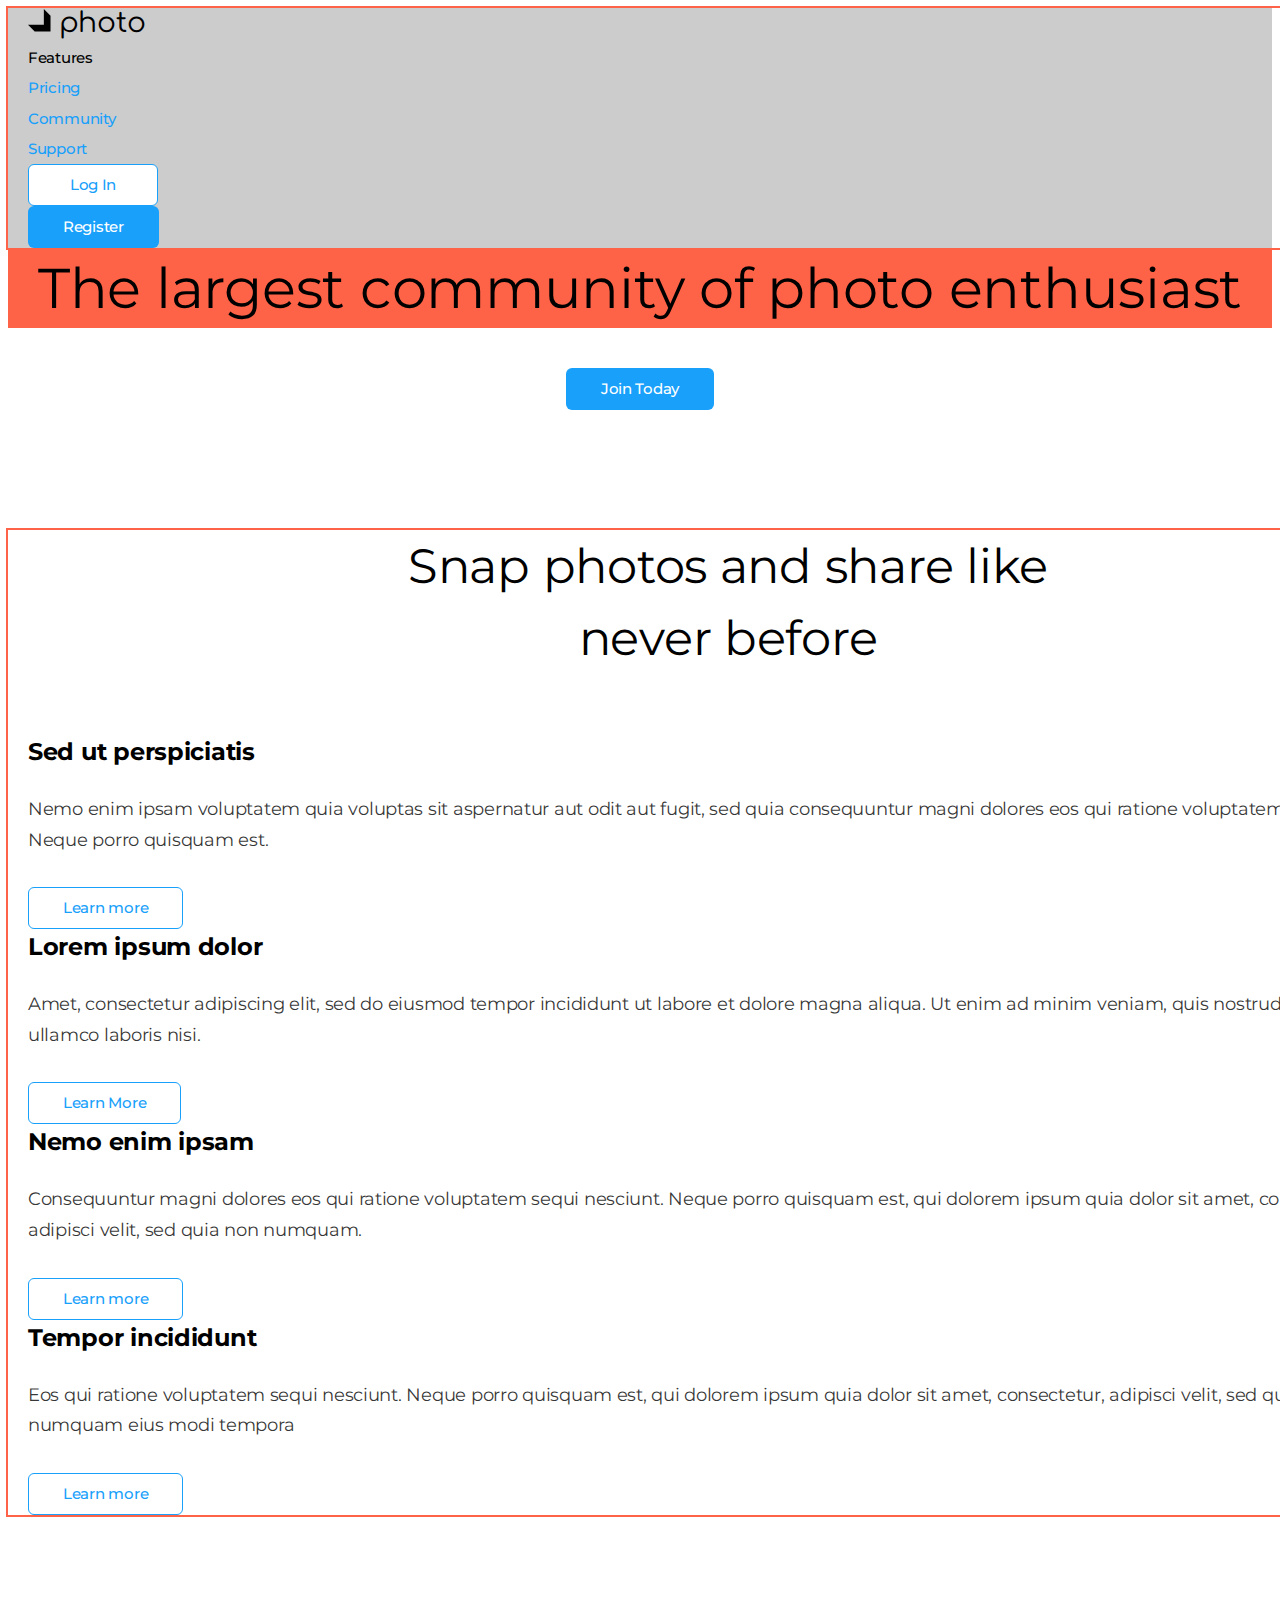
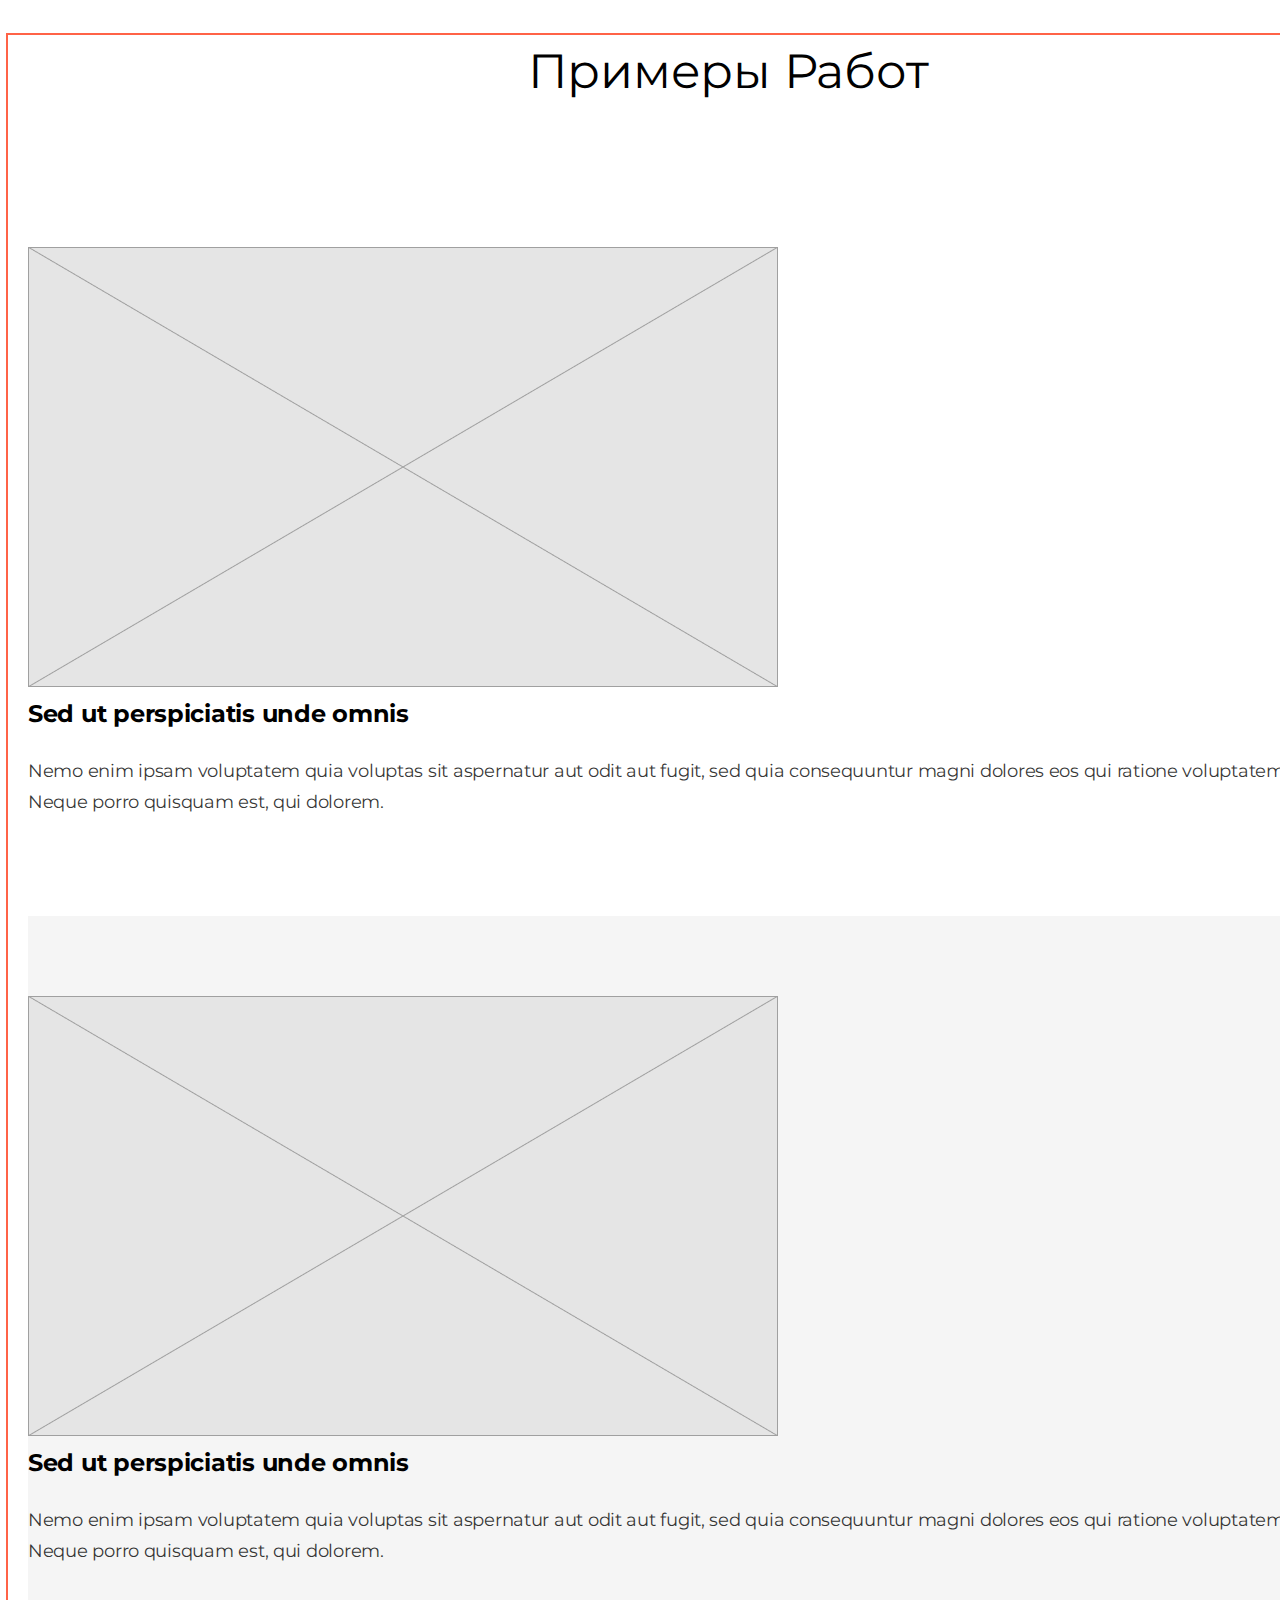
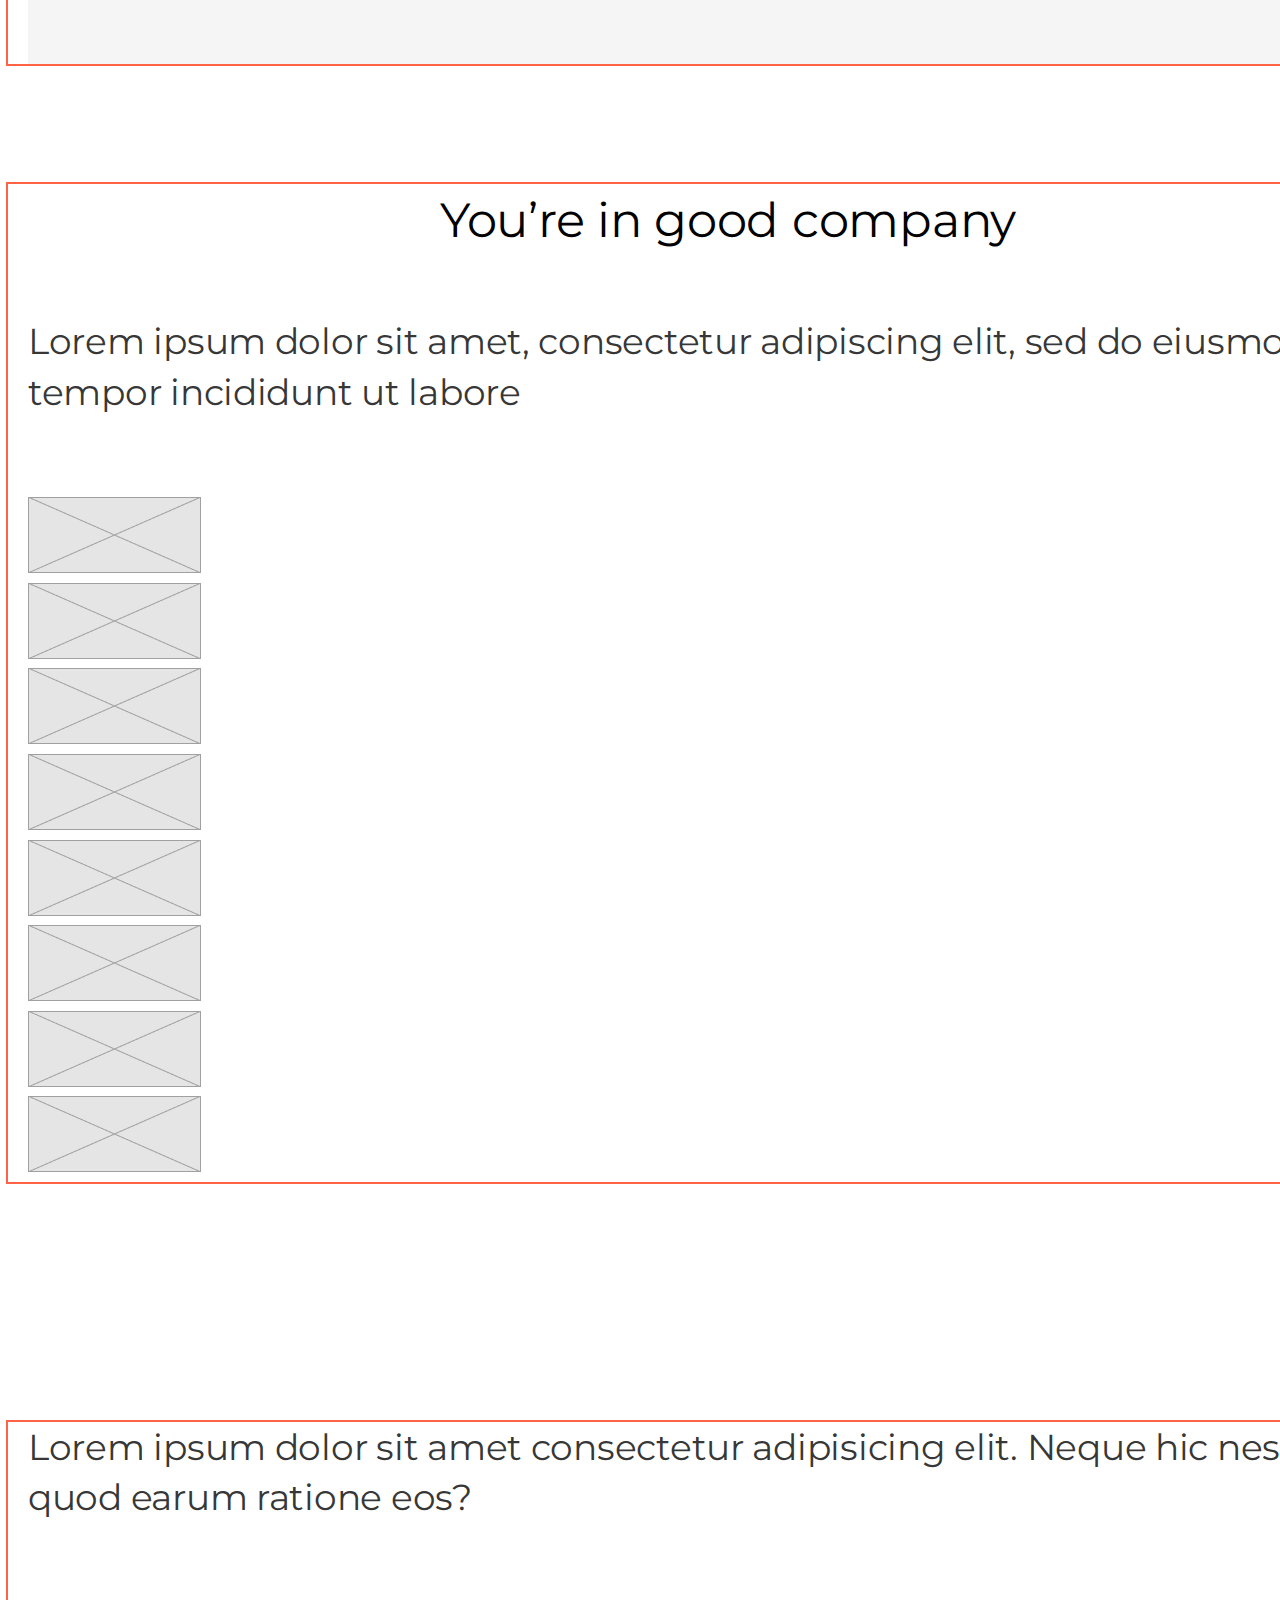
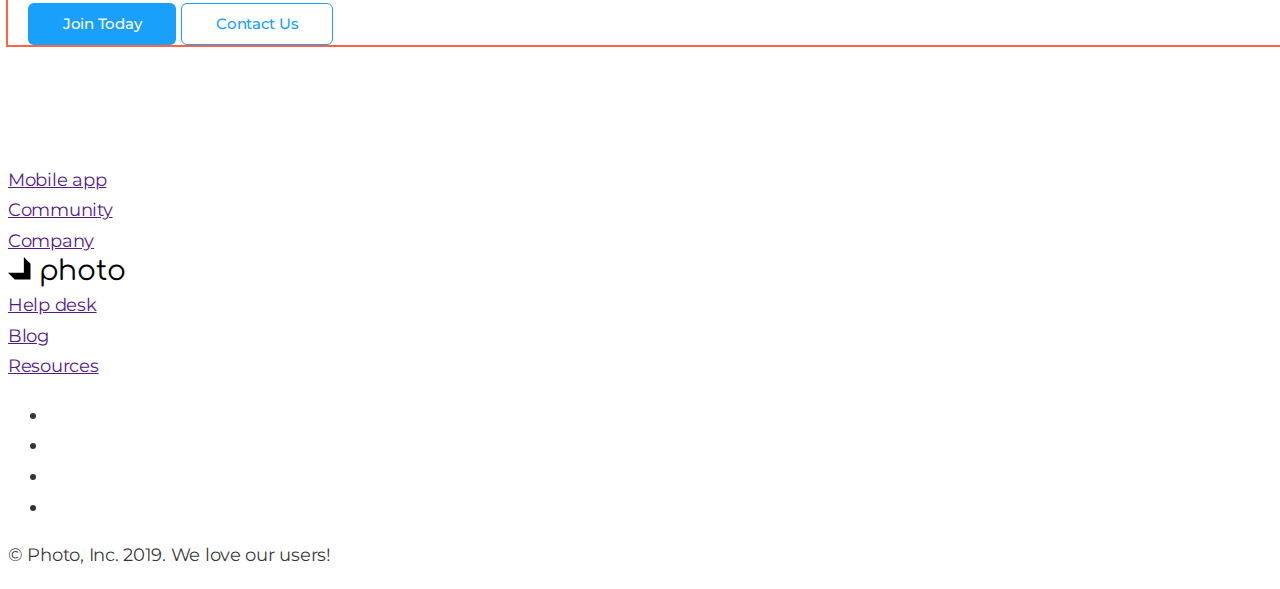
<file: index.html>
<!DOCTYPE html>
<html lang="en">
<head>
    <meta charset="UTF-8">
    <meta http-equiv="X-UA-Compatible" content="IE=edge">
    <meta name="viewport" content="width=device-width, initial-scale=1.0">
    <title>Пробники</title>
    <link rel="preconnect" href="https://fonts.googleapis.com">
    <link rel="preconnect" href="https://fonts.gstatic.com" crossorigin>
    <link href="https://fonts.googleapis.com/css2?family=Comfortaa&family=Montserrat:wght@400;500;700&display=swap" rel="stylesheet">
    <link rel="stylesheet" href="./css/style.css">
</head>
<body class="page">
  <!--Шапка сайта-->
    <header class="page-header">
    <nav class="container">
      <a href="/" class="logo">
        <img src="logo.svg" alt="logo company" class="logo">
        photo
      </a>
      <ul class="site-nav list">
        <li><a href="" class="link current">Features</a></li>
        <li><a href="" class="link">Pricing</a></li>
        <li><a href="" class="link">Community</a></li>
        <li><a href="" class="link">Support</a></li>
      </ul>
      <ul class="auth-nav list">
        <li><a href="" class="button secondary">Log In</a></li>
        <li><a href="" class="button primary" primary>Register</a></li>
      </ul>
    </nav>
    </header>
    <main>
    <!--Герой-->
    <div>
      <section class="hero">
        <h1 class="hero-title">The largest community of photo enthusiast</h1>
        <a href="" class="button primary">Join Today</a>
      </section>
    </div>
    <!--Преимущества-->
    <section class="section">
      <div class="container">
      <h2 class="section-title">Snap photos and share like<br> never before</h2>
      <ul class="feature-list list">
        <li>
          <h3 class="title">Sed ut perspiciatis</h3>
          <p>
            Nemo enim ipsam voluptatem quia voluptas sit aspernatur aut odit aut fugit, sed quia consequuntur magni dolores eos qui ratione voluptatem sequi nesciunt. Neque porro quisquam est.
          </p>
          <a href="" class="button secondary">Learn more</a>
        </li>
        <li>
          <h3 class="title">Lorem ipsum dolor</h3>
          <p>
            Amet, consectetur adipiscing elit, sed do eiusmod tempor incididunt ut labore et dolore magna aliqua. Ut enim ad minim veniam, quis nostrud exercitation ullamco laboris nisi.
          </p>
          <a href="" class="button secondary">Learn More</a>
        </li>
        <li>
          <h3 class="title">Nemo enim ipsam</h3>
          <p>
            Consequuntur magni dolores eos qui ratione voluptatem sequi nesciunt. Neque porro quisquam est, qui dolorem ipsum quia dolor sit amet, consectetur, adipisci velit, sed quia non numquam.
          </p>
          <a href="" class="button secondary">Learn more</a>
        </li>
        <li>
          <h3 class="title">Tempor incididunt</h3>
          <p>
            Eos qui ratione voluptatem sequi nesciunt. Neque porro quisquam est, qui dolorem ipsum quia dolor sit amet, consectetur, adipisci velit, sed quia non numquam eius modi tempora
          </p>
          <a href="" class="button secondary">Learn more</a>
        </li>
      </ul>
    </div>
    </section>
    <!--Примеры работ-->
    <section class="section no-padding">
      <div class="container">
      <h2 class="section-title">Примеры Работ</h2>
      <ul class="work-list list">
        <li class="item">
          <img src="Rectangle.png" alt="" width="750">
          <h3 class="title">Sed ut perspiciatis unde omnis</h3>
          <p>
            Nemo enim ipsam voluptatem quia voluptas sit aspernatur aut odit aut fugit, sed quia consequuntur magni dolores eos qui ratione voluptatem sequi nesciunt. Neque porro quisquam est, qui dolorem.
          </p>
        </li>
        <li class="item">
          <img src="Rectangle.png" alt="" width="750">
          <h3 class="title">Sed ut perspiciatis unde omnis</h3>
          <p>
            Nemo enim ipsam voluptatem quia voluptas sit aspernatur aut odit aut fugit, sed quia consequuntur magni dolores eos qui ratione voluptatem sequi nesciunt. Neque porro quisquam est, qui dolorem.
          </p>
        </li>
      </ul>
    </div>
    </section>
    <!--Testimonals-->
    <section class="section">
      <div class="container">
      <h2 class="section-title centered">You’re in good company</h2>
      <p class="section-description">
        Lorem ipsum dolor sit amet, consectetur adipiscing elit, sed do eiusmod tempor incididunt ut labore
      </p>
      <ul class="list">
        <li>
          <a href="">
          <img src="small.png" alt="" width="173">
        </a>
        </li>
        <li>
          <a href="">
          <img src="small.png" alt="" width="173">
        </a>
        </li>
        <li>
          <a href="">
          <img src="small.png" alt="" width="173">
        </a>
        </li>
        <li>
          <a href="">
          <img src="small.png" alt="" width="173">
        </a>
        </li>
        <li>
          <a href="">
          <img src="small.png" alt="" width="173">
        </a>
        </li>
        <li>
          <a href="">
          <img src="small.png" alt="" width="173">
        </a>
        </li>
        <li>
          <a href="">
          <img src="small.png" alt="" width="173">
        </a>
        </li>
        <li>
          <a href="">
          <img src="small.png" alt="" width="173">
        </a>
        </li>
      </ul>
    </div>
    </section>
    <!--Sing up-->
    <section class="section">
      <div class="container">
      <p class="section-description">
        Lorem ipsum dolor sit amet consectetur adipisicing elit. Neque hic nesciunt quod earum ratione eos?
      </p>
      <div>
      <a href="" class="button primary">Join Today</a>
      <a href="" class="button secondary">Contact Us</a>
    </div>
  </div>
    </section>
  </main>
    <!--Footer-->
    <footer>
      <ul class="list" >
        <li><a href="">Mobile app</a></li>
        <li><a href="">Community</a></li>
        <li><a href="">Company</a></li>
      </ul>
    <a href="index.html" class="logo">
      <img src="logo.svg" alt="logo company">
      photo
    </a>
      <ul class="list">
        <li><a href="">Help desk</a></li>
        <li><a href="">Blog</a></li>
        <li><a href="">Resources</a></li>
      </ul>
      <ul>
        <li><a href="" aria-label="Facebook"></a></li>
        <li><a href=""></a></li>
        <li><a href=""></a></li>
        <li><a href=""></a></li>
      </ul>
      <!-- <ul>
        <li><a href="">Twitter</a></li>
        <li><a href="">Facebook</a></li>
        <li><a href="">Instagram</a></li>
        <li><a href="">YouTube</a></li>
      </ul> -->
      <p>
        &copy; Photo, Inc. 2019. We love our users!
      </p>
    </footer>
       
</body>
</html>
</file>
<file: css/style.css>
/* основной цвет текста color: #000000; */
/* вторичный цвет текста color: rgba(0, 0, 0, 0.8); */
/* цвет активности color: #18A0FB; */
/*  белый color: #FFFFFF; */
/* цвет фона вторичный background: #F5F5F5; */
*,
*::before,
*::after {
    box-sizing: border-box;
}
:root {
 --primary-text-color:rgba(0, 0, 0, 0.8);
 --title-text-color: #000;
 --accent-color: #18A0FB;
 --primary-white-color: #FFFFFF;
 --secondary-bg-color: #F5F5F5;
}
body {
    background-color: #FFFFFF;
    color:var(--primary-text-color);
    font-family: Montserrat, sans-serif;
    letter-spacing: -0.015em;
    font-size: 18px;
    line-height: 1.7; 
}
.container {
    margin-left: auto;
    margin-right: auto;
    padding-left: 20px;
    padding-right: 20px;
    width: 1440px;
    outline: 2px solid tomato;
}
.logo {
    color:var(--title-text-color);
    font-family: Comfortaa, cursive;
    font-size: 28px;
    line-height: 1.14;
    text-decoration: none;
}
.logo:hover {
    color:var(--accent-color)
}
/* Page-header */
.page-header {
    background-color: #ccc;
}
.list {
    padding: 0;
    margin: 0;
    list-style: none;
}
/* site nav */
.site-nav .link {
    color:var(--accent-color);
    font-family:inherit;
    font-weight: 500;
    font-size: 15px;
    line-height: 1.2;
    text-decoration: none;
}
.site-nav .link:hover, 
.site-nav .link:focus {
    color:var(--title-text-color)
}
.site-nav .link.current {
    color: var(--title-text-color);
}
/* Hero */
.hero {
    text-align: center;
}
.hero-title {
    margin-top: 0;
    margin-bottom: 40px;
    background-color: tomato;
    color: var(--title-text-color);
    font-weight: 400;
    font-size: 56px;
    line-height: 1.43;
    
}
/* Section */
.section {
    padding-top: 120px;
    padding-bottom: 120px;
}
.section.no-padding {
    padding-top: 0;
    padding-bottom: 0;
}
.section-title {
    margin-top: 0;
    margin-bottom: 60px;
    color:var(--title-text-color);
    font-weight: 400;
    font-size: 48px;
    line-height: 1.5; 
    text-align: center;  
}
.section-title .centered {
    text-align: center;
}
.section-description {
    margin-top: 0;
    margin-bottom: 80px;
    font-size: 36px;
    line-height: 1.4;  
}
/* Features and Example */
.feature-list .title, 
.work-list .title  {
    margin-top: 0;
    margin-bottom: 24px;
    color:var(--title-text-color);
    font-weight: 700;
    font-size: 24px;
    line-height: 1.5;  
}
/* Works */
.work-list > .item {
    padding-top: 80px;
    padding-bottom: 80px;
    background-color:var(--primary-white-color);
}
.work-list > .item:nth-child(even){
    background-color: var(--secondary-bg-color);
} 
.feature-list p {
    margin-top: 0;
    margin-bottom: 32px;
}
/* Button */
.button {
    display: inline-block;
    padding: 11px 34px;
    min-width: 130px;
    border: 1px solid transparent;
    border-radius: 6px;
    color: var(--title-text-color);
    background-color:var(--primary-bg-color);
    font-weight: 500;
    font-size: 15px;
    line-height: 1.2; 
    text-decoration: none; 
    text-align: center;
}
.button.primary {
    background-color:var(--accent-color);
    color: var(--primary-white-color);
}
.button.secondary {
    background-color:var(--primary-white-color);
    color: var(--accent-color);
    border: 1px solid var(--accent-color);
}
</file>
